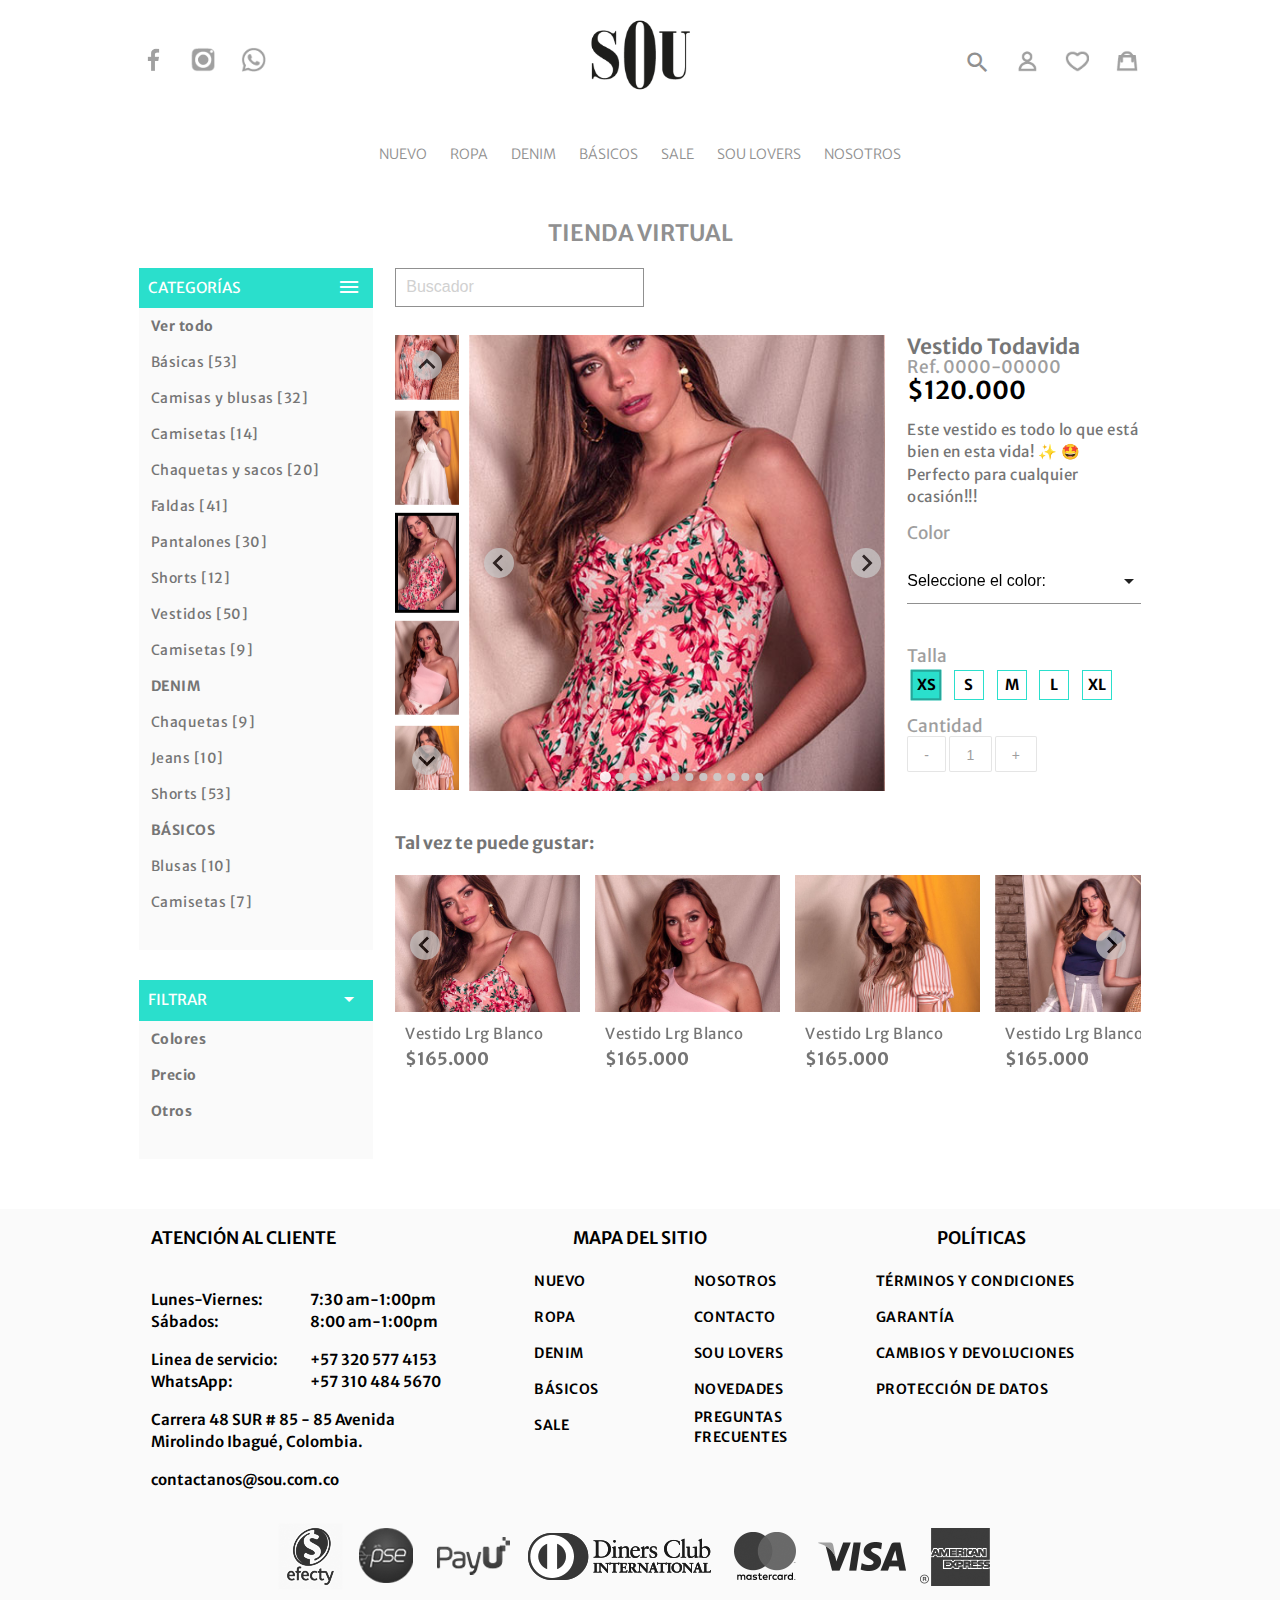
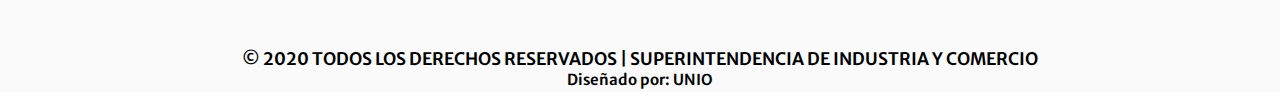
<file: detalle-producto.html>
<!DOCTYPE html>
<html lang="es">

<head>
    <meta charset="UTF-8">
    <title>Detalle producto - SOU</title>
    <!--Import materialize.css-->
    <link type="text/css" rel="stylesheet" href="css/materialize.min.css" media="screen,projection" />
    <!--Import Google Icon Font-->
    <link href="https://fonts.googleapis.com/icon?family=Material+Icons" rel="stylesheet">
    <link rel="stylesheet" href="css/colors.css">
    <link rel="stylesheet" href="css/header.css">
    <link rel="stylesheet" href="css/categorias.css">
    <link rel="stylesheet" href="css/splide.min.css">
    <link rel="stylesheet" href="css/detalle-producto.css">
    <!--Let browser know website is optimized for mobile-->
    <meta name="viewport" content="width=device-width, initial-scale=1.0" />

</head>

<body>
    <div id="header">
        <nav class="nav-extended nav-all-content white no-shadow">
            <div class="nav-wrapper container">
                <a href="index.html" class="brand-logo center">
                    <img src="img/logo.png" alt="sou - logo">
                </a>
                <ul class="left">
                    <li>
                        <a onclick="openMenu()" class="btn-floating menu-btn waves-effect btn-flat dark-text"></a>
                    </li>
                    <li class="shared-btn hide-on-large-only">
                        <div class="fixed-action-btn" style="position: relative;display: inline-block;right: 24px;">
                            <a class="btn-floating btn-flat waves-effect share-btn">
                                <i class="large material-icons dark-text">share</i>
                            </a>
                            <ul>
                                <li>
                                    <a class="btn-floating sub-btn light waves-effect"><img src="img/facebook.png" alt="facebook - sou"></a>
                                </li>
                                <li>
                                    <a class="btn-floating sub-btn light waves-effect"><img src="img/instagram.png" alt="instagram - sou"></a>
                                </li>
                                <li>
                                    <a class="btn-floating sub-btn light waves-effect"><img src="img/whatsapp.png" alt="whatsapp - sou"></a>
                                </li>
                            </ul>
                        </div>
                    </li>
                    <li class="hide-on-med-and-down">
                        <a class="btn-floating mini-btn waves-effect btn-flat" href="sass.html"><img src="img/facebook.png" alt="facebook"></a>
                    </li>
                    <li class="hide-on-med-and-down">
                        <a class="btn-floating mini-btn waves-effect btn-flat" href="badges.html"><img src="img/instagram.png" alt="instagram"></a>
                    </li>
                    <li class="hide-on-med-and-down">
                        <a class="btn-floating mini-btn waves-effect btn-flat" href="collapsible.html"><img src="img/whatsapp.png" alt="whatsapp"></a>
                    </li>
                </ul>
                <ul class="right second-icons">
                    <li class="buscador-item">
                        <div class="row" style="margin-bottom: 0;">
                            <div id="scale-demo" class="input-field col scale-transition scale-out">
                                <i class="material-icons dark-text prefix hide-on-large-only" onclick="openSearch()">arrow_back_ios</i>
                                <a href="#" class="prefix search-prefix waves-effect btn-floating btn-flat light"><i class="material-icons dark-text">search</i></a>
                                <input autofocus id="buscador" type="text" class="validate">
                                <label for="buscador">Buscador...</label>
                            </div>
                            <a class="btn-floating mini-btn btn-flat waves-effect search-btn-trger" onclick="openSearch()" id="scale-demo-trigger" style="line-height: 40px !important;margin-top:4px !important" href="#!"></a>
                        </div>
                    </li>
                    <li class="hide-on-med-and-down">
                        <a class="btn-floating mini-btn btn-flat" href="badges.html"><img src="img/profile.png" alt="perfil"></a>
                    </li>
                    <li class="hide-on-med-and-down">
                        <a class="btn-floating mini-btn btn-flat" href="collapsible.html"><img src="img/health.png" alt="favoritos"></a>
                    </li>
                    <li>
                        <a class="btn-floating mini-btn btn-flat" href="collapsible.html"><img src="img/carrito.png" alt="carrito de compras"></a>
                    </li>
                </ul>
            </div>
            <div id="menu" class="nav-content container center-align nav-menu-mobile valign-wrapper">
                <ul class="tabs tabs-transparent center-align ">
                    <li style="display: inline-block;float:none" class="tab">
                        <a onmouseover="openSubMenu()" class="light" href='#'>NUEVO</a>
                        <ul class="submenu">
                            <li class="all-products-btn"><a href="#"><b>Ver todo</b></a></li>
                            <div class="blocks">
                                <li><a class="waves-effect" href="#">Básicas</a></li>
                                <li><a class="waves-effect" href="#">Camisas y blusas</a></li>
                                <li><a class="waves-effect" href="#">Camisetas</a></li>
                                <li><a class="waves-effect" href="#">Chaquetas y sacos</a></li>
                            </div>
                            <div class="blocks">
                                <li><a class="waves-effect" href="#">Faldas</a></li>
                                <li><a class="waves-effect" href="#">Pantalones</a></li>
                                <li><a class="waves-effect" href="#">Shorts</a></li>
                                <li><a class="waves-effect" href="#">Vestidos</a></li>
                            </div>
                        </ul>
                    </li>
                    <li style="display: inline-block;float:none" class="tab">
                        <a onmouseover="openSubMenu()" class="light">ROPA</a>
                        <ul class="submenu">
                            <li class="all-products-btn"><a href="#"><b>Ver todo</b></a></li>
                            <div class="blocks">
                                <li><a class="waves-effect" href="#">Básicas</a></li>
                                <li><a class="waves-effect" href="#">Camisas y blusas</a></li>
                                <li><a class="waves-effect" href="#">Camisetas</a></li>
                                <li><a class="waves-effect" href="#">Chaquetas y sacos</a></li>
                            </div>
                            <div class="blocks">
                                <li><a class="waves-effect" href="#">Faldas</a></li>
                                <li><a class="waves-effect" href="#">Pantalones</a></li>
                                <li><a class="waves-effect" href="#">Shorts</a></li>
                                <li><a class="waves-effect" href="#">Vestidos</a></li>
                            </div>
                        </ul>
                    </li>
                    <li style="display: inline-block;float:none" class="tab"><a class="light" href='#'>DENIM</a></li>
                    <li style="display: inline-block;float:none" class="tab"><a class="light" href='#'>BÁSICOS</a></li>
                    <li style="display: inline-block;float:none" class="tab"><a class="light" href="#">SALE</a></li>
                    <li style="display: inline-block;float:none" class="tab"><a class="light" href="#">SOU LOVERS</a></li>
                    <li style="display: inline-block;float:none" class="tab"><a class="light" href="#">NOSOTROS</a></li>
                </ul>
                <!-- Dropdown Structure -->
                <ul id='dropdown1' class='dropdown-content drop-back no-shadow' style="overflow: visible !important">
                    <li><a href="#!">one</a></li>
                    <li><a href="#!">two</a></li>
                    <li><a href="#!">three</a></li>
                    <li><a href="#!"><i class="material-icons">view_module</i>four</a></li>
                    <li><a href="#!"><i class="material-icons">cloud</i>five</a></li>
                </ul>
                <ul id='dropdown2' class='dropdown-content drop-back no-shadow' style="overflow: visible !important">
                    <li><a href="#!">one</a></li>
                    <li><a href="#!">two</a></li>
                    <li><a href="#!">three</a></li>
                    <li><a href="#!"><i class="material-icons">view_module</i>four</a></li>
                    <li><a href="#!"><i class="material-icons">cloud</i>five</a></li>
                </ul>
                <ul id='dropdown3' class='dropdown-content drop-back no-shadow' style="overflow: visible !important">
                    <li><a href="#!">one</a></li>
                    <li><a href="#!">two</a></li>
                    <li><a href="#!">three</a></li>
                    <li><a href="#!"><i class="material-icons">view_module</i>four</a></li>
                    <li><a href="#!"><i class="material-icons">cloud</i>five</a></li>
                </ul>
                <ul id='dropdown4' class='dropdown-content drop-back no-shadow' style="overflow: visible !important">
                    <li><a href="#!">one</a></li>
                    <li><a href="#!">two</a></li>
                    <li><a href="#!">three</a></li>
                    <li><a href="#!"><i class="material-icons">view_module</i>four</a></li>
                    <li><a href="#!"><i class="material-icons">cloud</i>five</a></li>
                </ul>
                <div id="backdrop" class="backdrop-dropdown"></div>
            </div>
        </nav>
    </div>

    <div class="container">
        <br>
        <h1 class="center dark-text" style="font-size: 1.5rem;font-family:'Merriweather Sans', sans-serif !important;font-weight: 600;">TIENDA VIRTUAL</h1>
        <br>
        <div class="row">
            <div class="col s12 m3 filters">
                <ul class="collapsible expandable no-shadow">
                    <li class="active">
                        <div class="collapsible-header primary">CATEGORÍAS<i class="material-icons">menu</i></div>
                        <div class="collapsible-body grey lighten-5">
                            <div class="row" style="margin:0 0 !important">
                                <a href="#" class="btn waves-effect btn-flat grey-text text-darken-1 col s12"><b>Ver todo</b></a>
                                <a href="#" class="btn waves-effect btn-flat grey-text text-darken-1 col s12">Básicas [53]</a>
                                <a href="#" class="btn waves-effect btn-flat grey-text text-darken-1 col s12">Camisas y blusas [32]</a>
                                <a href="#" class="btn waves-effect btn-flat grey-text text-darken-1 col s12">Camisetas [14]</a>
                                <a href="#" class="btn waves-effect btn-flat grey-text text-darken-1 col s12">Chaquetas y sacos [20]</a>
                                <a href="#" class="btn waves-effect btn-flat grey-text text-darken-1 col s12">Faldas [41]</a>
                                <a href="#" class="btn waves-effect btn-flat grey-text text-darken-1 col s12">Pantalones [30]</a>
                                <a href="#" class="btn waves-effect btn-flat grey-text text-darken-1 col s12">Shorts [12]</a>
                                <a href="#" class="btn waves-effect btn-flat grey-text text-darken-1 col s12">Vestidos [50]</a>
                                <a href="#" class="btn waves-effect btn-flat grey-text text-darken-1 col s12">Camisetas [9]</a>
                                <a href="#" class="btn waves-effect btn-flat grey-text text-darken-1 col s12"><b>DENIM</b></a>
                                <a href="#" class="btn waves-effect btn-flat grey-text text-darken-1 col s12">Chaquetas [9]</a>
                                <a href="#" class="btn waves-effect btn-flat grey-text text-darken-1 col s12">Jeans [10]</a>
                                <a href="#" class="btn waves-effect btn-flat grey-text text-darken-1 col s12">Shorts [53]</a>
                                <a href="#" class="btn waves-effect btn-flat grey-text text-darken-1 col s12"><b>BÁSICOS</b></a>
                                <a href="#" class="btn waves-effect btn-flat grey-text text-darken-1 col s12">Blusas [10]</a>
                                <a href="#" class="btn waves-effect btn-flat grey-text text-darken-1 col s12">Camisetas [7]</a>
                            </div>
                        </div>
                    </li>
                    <li class="active">
                        <div class="collapsible-header primary">FILTRAR<i class="material-icons">arrow_drop_down</i></div>
                        <div class="collapsible-body grey lighten-5">
                            <div class="row" style="margin:0 0 !important">
                                <a href="" class="btn waves-effect btn-flat grey-text text-darken-1 col s12"><b>Colores</b></a>
                                <a href="" class="btn waves-effect btn-flat grey-text text-darken-1 col s12"><b>Precio</b></a>
                                <a href="" class="btn waves-effect btn-flat grey-text text-darken-1 col s12"><b>Otros</b></a>
                            </div>
                        </div>
                    </li>
                </ul>
            </div>
            <div class="col s12 m9 content-category">
                <form class="col s12 search-category">
                    <div class="row">
                        <div class="input-field col s12 m6 l4">
                            <input placeholder="Buscador" id="first_name" type="text" class="validate">
                        </div>
                    </div>
                </form>
                <div class="row">
                    <div class="col s12 m12 l8">
                        <div class="row content-detail">
                            <div id="secondary-slider" class="splide col s2">
                                <div class="splide__track">
                                    <ul class="splide__list">
                                        <li class="splide__slide center">
                                            <img class="responsive-img" src="img/categorias/blusa-amaflora.jpg" alt="blusa amaflora">
                                        </li>
                                        <li class="splide__slide center">
                                            <img class="responsive-img" src="img/categorias/basica-unim.jpg" alt="blusa amaflora">
                                        </li>
                                        <li class="splide__slide center">
                                            <img class="responsive-img" src="img/categorias/camisa-rayas-salmon.jpg" alt="blusa amaflora">
                                        </li>
                                        <li class="splide__slide center">
                                            <img class="responsive-img" src="img/categorias/pantalon-palazzo.jpg" alt="blusa amaflora">
                                        </li>
                                        <li class="splide__slide center">
                                            <img class="responsive-img" src="img/categorias/vestido-favorito.jpg" alt="blusa amaflora">
                                        </li>
                                        <li class="splide__slide center">
                                            <img class="responsive-img" src="img/categorias/vestido.jpg" alt="blusa amaflora">
                                        </li>
                                        <li class="splide__slide center">
                                            <img class="responsive-img" src="img/categorias/blusa-amaflora.jpg" alt="blusa amaflora">
                                        </li>
                                        <li class="splide__slide center">
                                            <img class="responsive-img" src="img/categorias/basica-unim.jpg" alt="blusa amaflora">
                                        </li>
                                        <li class="splide__slide center">
                                            <img class="responsive-img" src="img/categorias/camisa-rayas-salmon.jpg" alt="blusa amaflora">
                                        </li>
                                        <li class="splide__slide center">
                                            <img class="responsive-img" src="img/categorias/pantalon-palazzo.jpg" alt="blusa amaflora">
                                        </li>
                                        <li class="splide__slide center">
                                            <img class="responsive-img" src="img/categorias/vestido-favorito.jpg" alt="blusa amaflora">
                                        </li>
                                        <li class="splide__slide center">
                                            <img class="responsive-img" src="img/categorias/vestido.jpg" alt="blusa amaflora">
                                        </li>
                                    </ul>
                                </div>
                            </div>
                            <div id="primary-slider" class="splide col s10">
                                <div class="splide__track">
                                    <ul class="splide__list">
                                        <li class="splide__slide center">
                                            <img class="responsive-img" src="img/categorias/blusa-amaflora.jpg" alt="blusa amaflora">
                                        </li>
                                        <li class="splide__slide center">
                                            <img class="responsive-img" src="img/categorias/basica-unim.jpg" alt="blusa amaflora">
                                        </li>
                                        <li class="splide__slide center">
                                            <img class="responsive-img" src="img/categorias/camisa-rayas-salmon.jpg" alt="blusa amaflora">
                                        </li>
                                        <li class="splide__slide center">
                                            <img class="responsive-img" src="img/categorias/pantalon-palazzo.jpg" alt="blusa amaflora">
                                        </li>
                                        <li class="splide__slide center">
                                            <img class="responsive-img" src="img/categorias/vestido-favorito.jpg" alt="blusa amaflora">
                                        </li>
                                        <li class="splide__slide center">
                                            <img class="responsive-img" src="img/categorias/vestido.jpg" alt="blusa amaflora">
                                        </li>
                                        <li class="splide__slide center">
                                            <img class="responsive-img" src="img/categorias/blusa-amaflora.jpg" alt="blusa amaflora">
                                        </li>
                                        <li class="splide__slide center">
                                            <img class="responsive-img" src="img/categorias/basica-unim.jpg" alt="blusa amaflora">
                                        </li>
                                        <li class="splide__slide center">
                                            <img class="responsive-img" src="img/categorias/camisa-rayas-salmon.jpg" alt="blusa amaflora">
                                        </li>
                                        <li class="splide__slide center">
                                            <img class="responsive-img" src="img/categorias/pantalon-palazzo.jpg" alt="blusa amaflora">
                                        </li>
                                        <li class="splide__slide center">
                                            <img class="responsive-img" src="img/categorias/vestido-favorito.jpg" alt="blusa amaflora">
                                        </li>
                                        <li class="splide__slide center">
                                            <img class="responsive-img" src="img/categorias/vestido.jpg" alt="blusa amaflora">
                                        </li>
                                    </ul>
                                </div>
                            </div>
                        </div>
                    </div>
                    <div class="col s12 m12 l4 grey-text">
                        <h3 class="grey-text text-darken-1">Vestido Todavida</h3>
                        <h6>Ref. 0000-00000</h6>

                        <h5 class="black-text">$120.000</h5>
                        <p class="grey-text text-darken-1">
                            Este vestido es todo lo que está bien en esta vida! ✨ 🤩 Perfecto para cualquier ocasión!!!
                        </p>
                        <h6>Color</h6>
                        <form action="#" class="row items-selects">
                            <div class="input-field col s12">
                                <select>
                                  <option value="" disabled selected>Seleccione el color:</option>
                                  <option value="1">Azul rey</option>
                                  <option value="2">Palo rosa</option>
                                  <option value="3">Naranja</option>
                                </select>
                            </div>
                        </form>

                        <h6>Talla</h6>
                        <form action="#" class="row items-selects">
                            <div class="col s2">
                                <label>
                                    <input name="group1" type="radio" checked />
                                    <span class="radio-color" color="#000"><b>XS</b></span>
                                </label>
                            </div>
                            <div class="col s2">
                                <label>
                                    <input name="group1" type="radio" />
                                    <span class="radio-color" color="#000"><b>S</b></span>
                                </label>
                            </div>
                            <div class="col s2">
                                <label>
                                    <input name="group1" type="radio" />
                                    <span class="radio-color" color="#000"><b>M</b></span>
                                </label>
                            </div>
                            <div class="col s2">
                                <label>
                                    <input name="group1" type="radio" />
                                    <span class="radio-color" color="#000"><b>L</b></span>
                                </label>
                            </div>
                            <div class="col s2">
                                <label>
                                    <input name="group1" type="radio" />
                                    <span class="radio-color" color="#000"><b>XL</b></span>
                                </label>
                            </div>

                        </form>
                        <h6>Cantidad</h6>
                        <div class="counter">
                            <button class="btn btn-flat waves-effect white grey-text text-darken-5">
                                -
                            </button>
                            <button class="btn btn-flat white grey-text text-darken-5">
                                1
                            </button>
                            <button class="btn btn-flat waves-effect white grey-text text-darken-5">
                                +
                            </button>
                        </div>
                    </div>
                    <div class="col s12">
                        <br>
                        <h6><b class="grey-text text-darken-1">Tal vez te puede gustar:</b></h6>
                        <br>
                        <div class="row">
                            <div class="col s12">
                                <div id="carruselslider" class="splide col s12">
                                    <div class="splide__track">
                                        <ul class="splide__list">
                                            <li class="splide__slide center">
                                                <a href="#">
                                                    <img class="responsive-img" src="img/categorias/blusa-amaflora.jpg" alt="blusa amaflora">
                                                    <div class="descript-product">
                                                        <p>Vestido Lrg Blanco</p>
                                                        <h6><b>$165.000</b></h6>
                                                    </div>
                                                </a>
                                            </li>
                                            <li class="splide__slide center">
                                                <a href="#">
                                                    <img class="responsive-img" src="img/categorias/basica-unim.jpg" alt="blusa amaflora">
                                                    <div class="descript-product">
                                                        <p>Vestido Lrg Blanco</p>
                                                        <h6><b>$165.000</b></h6>
                                                    </div>
                                                </a>
                                            </li>
                                            <li class="splide__slide center">
                                                <a href="#">
                                                    <img class="responsive-img" src="img/categorias/camisa-rayas-salmon.jpg" alt="blusa amaflora">
                                                    <div class="descript-product">
                                                        <p>Vestido Lrg Blanco</p>
                                                        <h6><b>$165.000</b></h6>
                                                    </div>
                                                </a>
                                            </li>
                                            <li class="splide__slide center">
                                                <a href="#">
                                                    <img class="responsive-img" src="img/categorias/pantalon-palazzo.jpg" alt="blusa amaflora">
                                                    <div class="descript-product">
                                                        <p>Vestido Lrg Blanco</p>
                                                        <h6><b>$165.000</b></h6>
                                                    </div>
                                                </a>
                                            </li>
                                            <li class="splide__slide center">
                                                <a href="#">
                                                    <img class="responsive-img" src="img/categorias/vestido-favorito.jpg" alt="blusa amaflora">
                                                    <div class="descript-product">
                                                        <p>Vestido Lrg Blanco</p>
                                                        <h6><b>$165.000</b></h6>
                                                    </div>
                                                </a>
                                            </li>
                                            <li class="splide__slide center">
                                                <a href="#">
                                                    <img class="responsive-img" src="img/categorias/vestido.jpg" alt="blusa amaflora">
                                                    <div class="descript-product">
                                                        <p>Vestido Lrg Blanco</p>
                                                        <h6><b>$165.000</b></h6>
                                                    </div>
                                                </a>
                                            </li>
                                            <li class="splide__slide center">
                                                <a href="#">
                                                    <img class="responsive-img" src="img/categorias/blusa-amaflora.jpg" alt="blusa amaflora">
                                                    <div class="descript-product">
                                                        <p>Vestido Lrg Blanco</p>
                                                        <h6><b>$165.000</b></h6>
                                                    </div>
                                                </a>
                                            </li>
                                            <li class="splide__slide center">
                                                <a href="#">
                                                    <img class="responsive-img" src="img/categorias/basica-unim.jpg" alt="blusa amaflora">
                                                    <div class="descript-product">
                                                        <p>Vestido Lrg Blanco</p>
                                                        <h6><b>$165.000</b></h6>
                                                    </div>
                                                </a>
                                            </li>
                                            <li class="splide__slide center">
                                                <a href="#">
                                                    <img class="responsive-img" src="img/categorias/camisa-rayas-salmon.jpg" alt="blusa amaflora">
                                                    <div class="descript-product">
                                                        <p>Vestido Lrg Blanco</p>
                                                        <h6><b>$165.000</b></h6>
                                                    </div>
                                                </a>
                                            </li>
                                            <li class="splide__slide center">
                                                <a href="#">
                                                    <img class="responsive-img" src="img/categorias/pantalon-palazzo.jpg" alt="blusa amaflora">
                                                    <div class="descript-product">
                                                        <p>Vestido Lrg Blanco</p>
                                                        <h6><b>$165.000</b></h6>
                                                    </div>
                                                </a>
                                            </li>
                                            <li class="splide__slide center">
                                                <a href="#">
                                                    <img class="responsive-img" src="img/categorias/vestido-favorito.jpg" alt="blusa amaflora">
                                                    <div class="descript-product">
                                                        <p>Vestido Lrg Blanco</p>
                                                        <h6><b>$165.000</b></h6>
                                                    </div>
                                                </a>
                                            </li>
                                            <li class="splide__slide center">
                                                <a href="#">
                                                    <img class="responsive-img" src="img/categorias/vestido.jpg" alt="blusa amaflora">
                                                    <div class="descript-product">
                                                        <p>Vestido Lrg Blanco</p>
                                                        <h6><b>$165.000</b></h6>
                                                    </div>
                                                </a>
                                            </li>
                                        </ul>
                                    </div>
                                </div>
                            </div>
                        </div>
                    </div>
                </div>
            </div>

        </div>
    </div>

    <footer class="page-footer grey lighten-5 black-text">
        <div class="container">
            <div class="row">
                <div class="col l4 s12">
                    <h6 class="col s12">ATENCIÓN AL CLIENTE</h6>
                    <br><br/>
                    <ul>
                        <li class="col s6">Lunes-Viernes: </li>
                        <li class="col s6">7:30 am-1:00pm</li>
                        <li class="col s6">Sábados: </li>
                        <li class="col s6">8:00 am-1:00pm</li>
                    </ul>
                    <br/>
                    <br/>
                    <ul>
                        <li class="col s12 m6">Linea de servicio: </li>
                        <li class="col s12 m6">+57 320 577 4153</li>
                        <li class="col s12 m6">WhatsApp: </li>
                        <li class="col s12 m6">+57 310 484 5670</li>
                    </ul>

                    <div class="col s12">

                        <p>Carrera 48 SUR # 85 - 85 Avenida Mirolindo Ibagué, Colombia.</p>

                        <a class="black-text" href="mailto:contactanos@sou.com.co">contactanos@sou.com.co</a>
                    </div>


                </div>
                <div class="col l4 s12">
                    <h6 class="center">MAPA DEL SITIO</h6>
                    <ul>
                        <li class="col s6 m6 l5 offset-l1"><a class="btn truncate black-text left-align truncate btn-flat" href="#!">Nuevo</a></li>
                        <li class="col s6 m6 l5 offset-l1"><a class="btn truncate black-text left-align truncate btn-flat" href="#!">Nosotros</a></li>
                        <li class="col s6 m6 l5 offset-l1"><a class="btn truncate black-text left-align truncate btn-flat" href="#!">Ropa</a></li>
                        <li class="col s6 m6 l5 offset-l1"><a class="btn truncate black-text left-align truncate btn-flat" href="#!">Contacto</a></li>
                        <li class="col s6 m6 l5 offset-l1"><a class="btn truncate black-text left-align truncate btn-flat" href="#!">Denim</a></li>
                        <li class="col s6 m6 l5 offset-l1"><a class="btn truncate black-text left-align truncate btn-flat" href="#!">SOU Lovers</a></li>
                        <li class="col s6 m6 l5 offset-l1"><a class="btn truncate black-text left-align truncate btn-flat" href="#!">Básicos</a></li>
                        <li class="col s6 m6 l5 offset-l1"><a class="btn truncate black-text left-align truncate btn-flat" href="#!">Novedades</a></li>
                        <li class="col s6 m6 l5 offset-l1"><a class="btn truncate black-text left-align truncate btn-flat" href="#!">Sale</a></li>
                        <li class="col s6 m6 l5 offset-l1"><a class="btn truncate black-text left-align truncate btn-flat" style="height: 40px;line-height: 20px;text-align: left !important;" href="#!">Preguntas <br/>Frecuentes</a></li>
                    </ul>
                </div>
                <div class="col l4 s12">
                    <h6 class="center">POLÍTICAS</h6>
                    <ul>
                        <li class="col s12 offset-l1"><a class="btn black-text left-align truncate btn-flat" href="#!">Términos y condiciones</a></li>
                        <li class="col s12 offset-l1"><a class="btn black-text left-align truncate btn-flat" href="#!">Garantía</a></li>
                        <li class="col s12 offset-l1"><a class="btn black-text left-align truncate btn-flat" href="#!">Cambios y devoluciones</a></li>
                        <li class="col s12 offset-l1"><a class="btn black-text left-align truncate btn-flat" href="#!">Protección de datos</a></li>
                    </ul>
                </div>
                <div class="col s12 center" style="padding:20px 0">
                    <img class="responsive-img" src="img/medios-de-pago.png" alt="medios de pago">
                </div>
                <div class="col s12 center">
                    <br>
                    <h6>© 2020 TODOS LOS DERECHOS RESERVADOS | SUPERINTENDENCIA DE INDUSTRIA Y COMERCIO </h6>
                    <a href="#" class="black-text">Diseñado por: UNIO</a>
                </div>
            </div>
        </div>
    </footer>
    <!--JavaScript at end of body for optimized loading-->
    <script type="text/javascript" src="js/materialize.min.js"></script>
    <script type="text/javascript" src="js/utils-home.js"></script>
    <script src="js/header.js"></script>
    <script src="js/categorias.js"></script>
    <script src="js/splide.min.js"></script>
    <script src="js/galeria-detalle.js"></script>
</body>

</html>
</file>
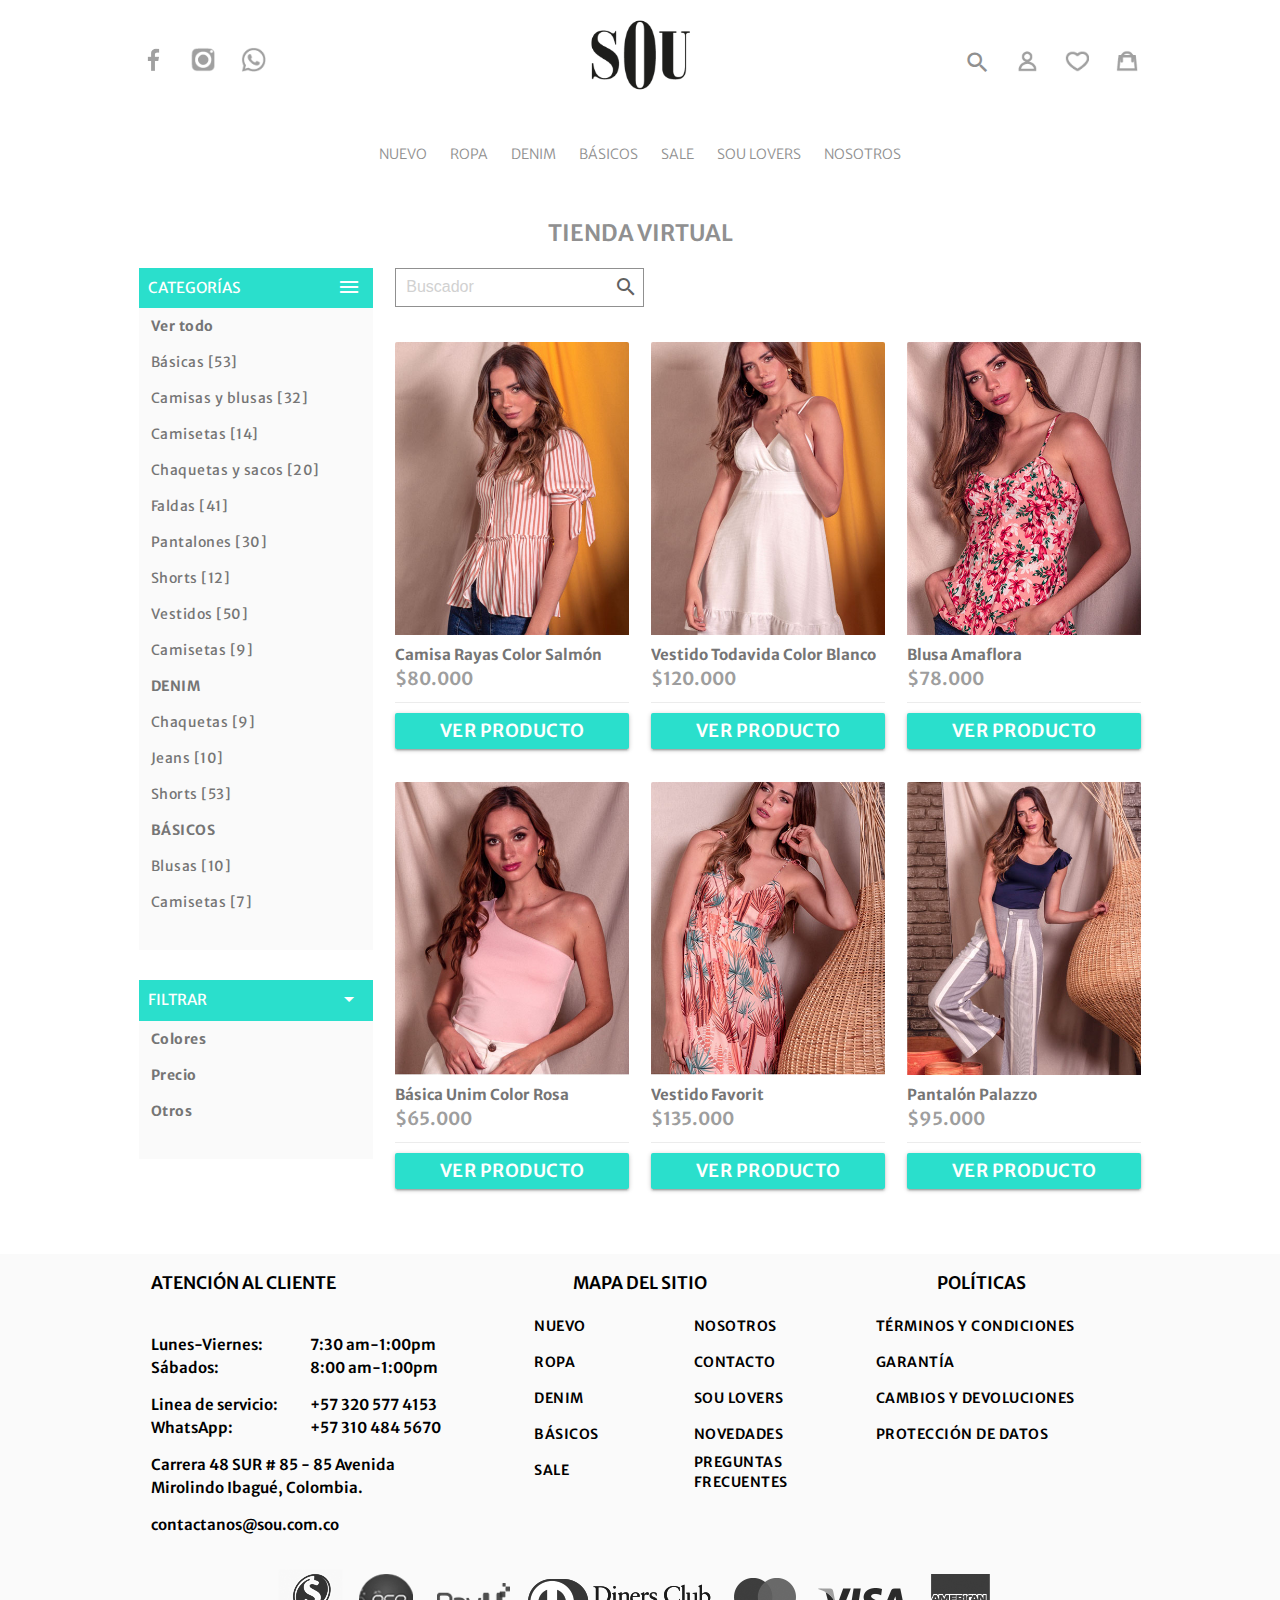
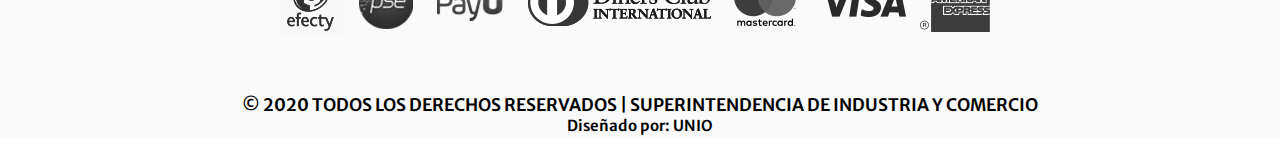
<file: tienda-virtual.html>
<!DOCTYPE html>
<html lang="es">

<head>
    <meta charset="UTF-8">
    <title>Tienda virtual - SOU</title>
    <!--Import Google Icon Font-->
    <link href="https://fonts.googleapis.com/icon?family=Material+Icons" rel="stylesheet">
    <!--Import materialize.css-->
    <link type="text/css" rel="stylesheet" href="css/materialize.min.css" media="screen,projection" />
    <link rel="stylesheet" href="css/colors.css">
    <link rel="stylesheet" href="css/header.css">
    <link rel="stylesheet" href="css/categorias.css">
    <!--Let browser know website is optimized for mobile-->
    <meta name="viewport" content="width=device-width, initial-scale=1.0" />
</head>

<body>
    <div id="header">
        <nav class="nav-extended nav-all-content white no-shadow">
            <div class="nav-wrapper container">
                <a href="index.html" class="brand-logo center">
                    <img src="img/logo.png" alt="sou - logo">
                </a>
                <ul class="left">
                    <li>
                        <a onclick="openMenu()" class="btn-floating menu-btn waves-effect btn-flat dark-text"></a>
                    </li>
                    <li class="shared-btn hide-on-large-only">
                        <div class="fixed-action-btn" style="position: relative;display: inline-block;right: 24px;">
                            <a class="btn-floating btn-flat waves-effect share-btn">
                                <i class="large material-icons dark-text">share</i>
                            </a>
                            <ul>
                                <li>
                                    <a class="btn-floating sub-btn light waves-effect"><img src="img/facebook.png" alt="facebook - sou"></a>
                                </li>
                                <li>
                                    <a class="btn-floating sub-btn light waves-effect"><img src="img/instagram.png" alt="instagram - sou"></a>
                                </li>
                                <li>
                                    <a class="btn-floating sub-btn light waves-effect"><img src="img/whatsapp.png" alt="whatsapp - sou"></a>
                                </li>
                            </ul>
                        </div>
                    </li>
                    <li class="hide-on-med-and-down">
                        <a class="btn-floating mini-btn waves-effect btn-flat" href="sass.html"><img src="img/facebook.png" alt="facebook"></a>
                    </li>
                    <li class="hide-on-med-and-down">
                        <a class="btn-floating mini-btn waves-effect btn-flat" href="badges.html"><img src="img/instagram.png" alt="instagram"></a>
                    </li>
                    <li class="hide-on-med-and-down">
                        <a class="btn-floating mini-btn waves-effect btn-flat" href="collapsible.html"><img src="img/whatsapp.png" alt="whatsapp"></a>
                    </li>
                </ul>
                <ul class="right second-icons">
                    <li class="buscador-item">
                        <div class="row" style="margin-bottom: 0;">
                            <div id="scale-demo" class="input-field col scale-transition scale-out">
                                <i class="material-icons dark-text prefix hide-on-large-only" onclick="openSearch()">arrow_back_ios</i>
                                <a href="#" class="prefix search-prefix waves-effect btn-floating btn-flat light"><i class="material-icons dark-text">search</i></a>
                                <input autofocus id="buscador" type="text" class="validate">
                                <label for="buscador">Buscador...</label>
                            </div>
                            <a class="btn-floating mini-btn btn-flat waves-effect search-btn-trger" onclick="openSearch()" id="scale-demo-trigger" style="line-height: 40px !important;margin-top:4px !important" href="#!"></a>
                        </div>
                    </li>
                    <li class="hide-on-med-and-down">
                        <a class="btn-floating mini-btn btn-flat" href="badges.html"><img src="img/profile.png" alt="perfil"></a>
                    </li>
                    <li class="hide-on-med-and-down">
                        <a class="btn-floating mini-btn btn-flat" href="collapsible.html"><img src="img/health.png" alt="favoritos"></a>
                    </li>
                    <li>
                        <a class="btn-floating mini-btn btn-flat" href="collapsible.html"><img src="img/carrito.png" alt="carrito de compras"></a>
                    </li>
                </ul>
            </div>
            <div id="menu" class="nav-content container center-align nav-menu-mobile valign-wrapper">
                <ul class="tabs tabs-transparent center-align ">
                    <li style="display: inline-block;float:none" class="tab">
                        <a onmouseover="openSubMenu()" class="light" href='#'>NUEVO</a>
                        <ul class="submenu">
                            <li class="all-products-btn"><a href="#"><b>Ver todo</b></a></li>
                            <div class="blocks">
                                <li><a class="waves-effect" href="#">Básicas</a></li>
                                <li><a class="waves-effect" href="#">Camisas y blusas</a></li>
                                <li><a class="waves-effect" href="#">Camisetas</a></li>
                                <li><a class="waves-effect" href="#">Chaquetas y sacos</a></li>
                            </div>
                            <div class="blocks">
                                <li><a class="waves-effect" href="#">Faldas</a></li>
                                <li><a class="waves-effect" href="#">Pantalones</a></li>
                                <li><a class="waves-effect" href="#">Shorts</a></li>
                                <li><a class="waves-effect" href="#">Vestidos</a></li>
                            </div>
                        </ul>
                    </li>
                    <li style="display: inline-block;float:none" class="tab">
                        <a onmouseover="openSubMenu()" class="light">ROPA</a>
                        <ul class="submenu">
                            <li class="all-products-btn"><a href="#"><b>Ver todo</b></a></li>
                            <div class="blocks">
                                <li><a class="waves-effect" href="#">Básicas</a></li>
                                <li><a class="waves-effect" href="#">Camisas y blusas</a></li>
                                <li><a class="waves-effect" href="#">Camisetas</a></li>
                                <li><a class="waves-effect" href="#">Chaquetas y sacos</a></li>
                            </div>
                            <div class="blocks">
                                <li><a class="waves-effect" href="#">Faldas</a></li>
                                <li><a class="waves-effect" href="#">Pantalones</a></li>
                                <li><a class="waves-effect" href="#">Shorts</a></li>
                                <li><a class="waves-effect" href="#">Vestidos</a></li>
                            </div>
                        </ul>
                    </li>
                    <li style="display: inline-block;float:none" class="tab"><a class="light" href='#'>DENIM</a></li>
                    <li style="display: inline-block;float:none" class="tab"><a class="light" href='#'>BÁSICOS</a></li>
                    <li style="display: inline-block;float:none" class="tab"><a class="light" href="#">SALE</a></li>
                    <li style="display: inline-block;float:none" class="tab"><a class="light" href="#">SOU LOVERS</a></li>
                    <li style="display: inline-block;float:none" class="tab"><a class="light" href="#">NOSOTROS</a></li>
                </ul>
                <!-- Dropdown Structure -->
                <ul id='dropdown1' class='dropdown-content drop-back no-shadow' style="overflow: visible !important">
                    <li><a href="#!">one</a></li>
                    <li><a href="#!">two</a></li>
                    <li><a href="#!">three</a></li>
                    <li><a href="#!"><i class="material-icons">view_module</i>four</a></li>
                    <li><a href="#!"><i class="material-icons">cloud</i>five</a></li>
                </ul>
                <ul id='dropdown2' class='dropdown-content drop-back no-shadow' style="overflow: visible !important">
                    <li><a href="#!">one</a></li>
                    <li><a href="#!">two</a></li>
                    <li><a href="#!">three</a></li>
                    <li><a href="#!"><i class="material-icons">view_module</i>four</a></li>
                    <li><a href="#!"><i class="material-icons">cloud</i>five</a></li>
                </ul>
                <ul id='dropdown3' class='dropdown-content drop-back no-shadow' style="overflow: visible !important">
                    <li><a href="#!">one</a></li>
                    <li><a href="#!">two</a></li>
                    <li><a href="#!">three</a></li>
                    <li><a href="#!"><i class="material-icons">view_module</i>four</a></li>
                    <li><a href="#!"><i class="material-icons">cloud</i>five</a></li>
                </ul>
                <ul id='dropdown4' class='dropdown-content drop-back no-shadow' style="overflow: visible !important">
                    <li><a href="#!">one</a></li>
                    <li><a href="#!">two</a></li>
                    <li><a href="#!">three</a></li>
                    <li><a href="#!"><i class="material-icons">view_module</i>four</a></li>
                    <li><a href="#!"><i class="material-icons">cloud</i>five</a></li>
                </ul>
                <div id="backdrop" class="backdrop-dropdown"></div>
            </div>
        </nav>
    </div>

    <div class="container">
        <br>
        <h1 class="center dark-text" style="font-size: 1.5rem;font-family:'Merriweather Sans', sans-serif !important;font-weight: 600;">TIENDA VIRTUAL</h1>
        <br>
        <div class="row">
            <div class="col s12 m3 filters">
                <ul class="collapsible expandable no-shadow">
                    <li class="active">
                        <div class="collapsible-header primary">CATEGORÍAS<i class="material-icons">menu</i></div>
                        <div class="collapsible-body grey lighten-5">
                            <div class="row" style="margin:0 0 !important">
                                <a href="#" class="btn waves-effect btn-flat grey-text text-darken-1 col s12"><b>Ver todo</b></a>
                                <a href="#" class="btn waves-effect btn-flat grey-text text-darken-1 col s12">Básicas [53]</a>
                                <a href="#" class="btn waves-effect btn-flat grey-text text-darken-1 col s12">Camisas y blusas [32]</a>
                                <a href="#" class="btn waves-effect btn-flat grey-text text-darken-1 col s12">Camisetas [14]</a>
                                <a href="#" class="btn waves-effect btn-flat grey-text text-darken-1 col s12">Chaquetas y sacos [20]</a>
                                <a href="#" class="btn waves-effect btn-flat grey-text text-darken-1 col s12">Faldas [41]</a>
                                <a href="#" class="btn waves-effect btn-flat grey-text text-darken-1 col s12">Pantalones [30]</a>
                                <a href="#" class="btn waves-effect btn-flat grey-text text-darken-1 col s12">Shorts [12]</a>
                                <a href="#" class="btn waves-effect btn-flat grey-text text-darken-1 col s12">Vestidos [50]</a>
                                <a href="#" class="btn waves-effect btn-flat grey-text text-darken-1 col s12">Camisetas [9]</a>
                                <a href="#" class="btn waves-effect btn-flat grey-text text-darken-1 col s12"><b>DENIM</b></a>
                                <a href="#" class="btn waves-effect btn-flat grey-text text-darken-1 col s12">Chaquetas [9]</a>
                                <a href="#" class="btn waves-effect btn-flat grey-text text-darken-1 col s12">Jeans [10]</a>
                                <a href="#" class="btn waves-effect btn-flat grey-text text-darken-1 col s12">Shorts [53]</a>
                                <a href="#" class="btn waves-effect btn-flat grey-text text-darken-1 col s12"><b>BÁSICOS</b></a>
                                <a href="#" class="btn waves-effect btn-flat grey-text text-darken-1 col s12">Blusas [10]</a>
                                <a href="#" class="btn waves-effect btn-flat grey-text text-darken-1 col s12">Camisetas [7]</a>
                            </div>
                        </div>
                    </li>
                    <li class="active">
                        <div class="collapsible-header primary">FILTRAR<i class="material-icons">arrow_drop_down</i></div>
                        <div class="collapsible-body grey lighten-5">
                            <div class="row" style="margin:0 0 !important">
                                <a href="" class="btn waves-effect btn-flat grey-text text-darken-1 col s12"><b>Colores</b></a>
                                <a href="" class="btn waves-effect btn-flat grey-text text-darken-1 col s12"><b>Precio</b></a>
                                <a href="" class="btn waves-effect btn-flat grey-text text-darken-1 col s12"><b>Otros</b></a>
                            </div>
                        </div>
                    </li>
                </ul>
            </div>
            <div class="col s12 m9 content-category">
                <form class="col s12 search-category">
                    <div class="row">
                        <div class="input-field col s12 m6 l4">
                            <input placeholder="Buscador" id="first_name" type="text" class="validate">
                            <a class="btn-floating waves-effect btn-flat prefix"><i class="material-icons grey-text text-darken-2">search</i></a>
                        </div>
                    </div>
                </form>
                <div class="row category-cards">
                    <div class="col s12 m6 l4">
                        <div class="card no-shadow">
                            <a href="detalle-producto.html" class="card-image">
                                <img src="img/categorias/camisa-rayas-salmon.jpg" alt="camisa a rayas color salmon">
                            </a>
                            <div class="card-content">
                                <a href="detalle-producto.html" class="card-title truncate grey-text text-darken-1">Camisa Rayas Color Salmón</a>
                                <a href="detalle-producto.html" class="grey-text">$80.000</a>
                            </div>
                            <div class="card-action" style="padding:10px 0 !important">
                                <a class="btn waves-effect" style="width: 100%" href="detalle-producto.html">ver producto</a>
                            </div>
                        </div>
                    </div>
                    <div class="col s12 m6 l4">
                        <div class="card no-shadow">
                            <a href="detalle-producto.html" class="card-image">
                                <img src="img/categorias/vestido.jpg" alt="vestido">
                            </a>
                            <div class="card-content">
                                <a href="detalle-producto.html" class="card-title truncate grey-text text-darken-1">Vestido Todavida Color Blanco</a>
                                <a href="detalle-producto.html" class="grey-text">$120.000</a>
                            </div>
                            <div class="card-action" style="padding:10px 0 !important">
                                <a class="btn waves-effect" style="width: 100%" href="detalle-producto.html">ver producto</a>
                            </div>
                        </div>
                    </div>
                    <div class="col s12 m6 l4">
                        <div class="card no-shadow">
                            <a href="detalle-producto.html" class="card-image">
                                <img src="img/categorias/blusa-amaflora.jpg" alt="Blusa amaflora">
                            </a>
                            <div class="card-content">
                                <a href="detalle-producto.html" class="card-title truncate grey-text text-darken-1">Blusa Amaflora</a>
                                <a href="detalle-producto.html" class="grey-text">$78.000</a>
                            </div>
                            <div class="card-action" style="padding:10px 0 !important">
                                <a class="btn waves-effect" style="width: 100%" href="detalle-producto.html">ver producto</a>
                            </div>
                        </div>
                    </div>
                    <div class="col s12 m6 l4">
                        <div class="card no-shadow">
                            <a href="detalle-producto.html" class="card-image">
                                <img src="img/categorias/basica-unim.jpg" alt="Básica unim">
                            </a>
                            <div class="card-content">
                                <a href="detalle-producto.html" class="card-title truncate grey-text text-darken-1">Básica Unim Color Rosa</a>
                                <a href="detalle-producto.html" class="grey-text">$65.000</a>
                            </div>
                            <div class="card-action" style="padding:10px 0 !important">
                                <a class="btn waves-effect" style="width: 100%" href="detalle-producto.html">ver producto</a>
                            </div>
                        </div>
                    </div>
                    <div class="col s12 m6 l4">
                        <div class="card no-shadow">
                            <a href="detalle-producto.html" class="card-image">
                                <img src="img/categorias/vestido-favorito.jpg" alt="Vestido Favorit">
                            </a>
                            <div class="card-content">
                                <a href="detalle-producto.html" class="card-title truncate grey-text text-darken-1">Vestido Favorit</a>
                                <a href="detalle-producto.html" class="grey-text">$135.000</a>
                            </div>
                            <div class="card-action" style="padding:10px 0 !important">
                                <a class="btn waves-effect" style="width: 100%" href="detalle-producto.html">ver producto</a>
                            </div>
                        </div>
                    </div>
                    <div class="col s12 m6 l4">
                        <div class="card no-shadow">
                            <a href="detalle-producto.html" class="card-image">
                                <img src="img/categorias/pantalon-palazzo.jpg" alt="Pantalón Palazzo">
                            </a>
                            <div class="card-content">
                                <a href="detalle-producto.html" class="card-title truncate grey-text text-darken-1">Pantalón Palazzo</a>
                                <a href="detalle-producto.html" class="grey-text">$95.000</a>
                            </div>
                            <div class="card-action" style="padding:10px 0 !important">
                                <a class="btn waves-effect" style="width: 100%" href="detalle-producto.html">ver producto</a>
                            </div>
                        </div>
                    </div>
                </div>
            </div>
        </div>
    </div>

    <footer class="page-footer grey lighten-5 black-text">
        <div class="container">
            <div class="row">
                <div class="col l4 s12">
                    <h6 class="col s12">ATENCIÓN AL CLIENTE</h6>
                    <br><br/>
                    <ul>
                        <li class="col s6">Lunes-Viernes: </li>
                        <li class="col s6">7:30 am-1:00pm</li>
                        <li class="col s6">Sábados: </li>
                        <li class="col s6">8:00 am-1:00pm</li>
                    </ul>
                    <br/>
                    <br/>
                    <ul>
                        <li class="col s12 m6">Linea de servicio: </li>
                        <li class="col s12 m6">+57 320 577 4153</li>
                        <li class="col s12 m6">WhatsApp: </li>
                        <li class="col s12 m6">+57 310 484 5670</li>
                    </ul>

                    <div class="col s12">

                        <p>Carrera 48 SUR # 85 - 85 Avenida Mirolindo Ibagué, Colombia.</p>

                        <a class="black-text" href="mailto:contactanos@sou.com.co">contactanos@sou.com.co</a>
                    </div>


                </div>
                <div class="col l4 s12">
                    <h6 class="center">MAPA DEL SITIO</h6>
                    <ul>
                        <li class="col s6 m6 l5 offset-l1"><a class="btn truncate black-text left-align truncate btn-flat" href="#!">Nuevo</a></li>
                        <li class="col s6 m6 l5 offset-l1"><a class="btn truncate black-text left-align truncate btn-flat" href="#!">Nosotros</a></li>
                        <li class="col s6 m6 l5 offset-l1"><a class="btn truncate black-text left-align truncate btn-flat" href="#!">Ropa</a></li>
                        <li class="col s6 m6 l5 offset-l1"><a class="btn truncate black-text left-align truncate btn-flat" href="#!">Contacto</a></li>
                        <li class="col s6 m6 l5 offset-l1"><a class="btn truncate black-text left-align truncate btn-flat" href="#!">Denim</a></li>
                        <li class="col s6 m6 l5 offset-l1"><a class="btn truncate black-text left-align truncate btn-flat" href="#!">SOU Lovers</a></li>
                        <li class="col s6 m6 l5 offset-l1"><a class="btn truncate black-text left-align truncate btn-flat" href="#!">Básicos</a></li>
                        <li class="col s6 m6 l5 offset-l1"><a class="btn truncate black-text left-align truncate btn-flat" href="#!">Novedades</a></li>
                        <li class="col s6 m6 l5 offset-l1"><a class="btn truncate black-text left-align truncate btn-flat" href="#!">Sale</a></li>
                        <li class="col s6 m6 l5 offset-l1"><a class="btn truncate black-text left-align truncate btn-flat" style="height: 40px;line-height: 20px;text-align: left !important;" href="#!">Preguntas <br/>Frecuentes</a></li>
                    </ul>
                </div>
                <div class="col l4 s12">
                    <h6 class="center">POLÍTICAS</h6>
                    <ul>
                        <li class="col s12 offset-l1"><a class="btn black-text left-align truncate btn-flat" href="#!">Términos y condiciones</a></li>
                        <li class="col s12 offset-l1"><a class="btn black-text left-align truncate btn-flat" href="#!">Garantía</a></li>
                        <li class="col s12 offset-l1"><a class="btn black-text left-align truncate btn-flat" href="#!">Cambios y devoluciones</a></li>
                        <li class="col s12 offset-l1"><a class="btn black-text left-align truncate btn-flat" href="#!">Protección de datos</a></li>
                    </ul>
                </div>
                <div class="col s12 center" style="padding:20px 0">
                    <img class="responsive-img" src="img/medios-de-pago.png" alt="medios de pago">
                </div>
                <div class="col s12 center">
                    <br>
                    <h6>© 2020 TODOS LOS DERECHOS RESERVADOS | SUPERINTENDENCIA DE INDUSTRIA Y COMERCIO </h6>
                    <a href="#" class="black-text">Diseñado por: UNIO</a>
                </div>
            </div>
        </div>
    </footer>
    <!--JavaScript at end of body for optimized loading-->
    <script type="text/javascript" src="js/materialize.min.js"></script>
    <script type="text/javascript" src="js/utils-home.js"></script>
    <script src="js/header.js"></script>
    <script src="js/categorias.js"></script>
</body>

</html>
</file>
<file: css/colors.css>
@import url('https://fonts.googleapis.com/css2?family=Mate:ital@0;1&display=swap');
@import url('https://fonts.googleapis.com/css2?family=Merriweather+Sans:ital,wght@0,300;0,600;0,800;1,300&display=swap');
body {
    font-family: 'Merriweather Sans', sans-serif !important;
}

@media(min-width:992px) {
    .container {
        width: 80% !important;
    }
}

h1 {
    font-family: 'Mate', serif !important;
}

h2 {
    font-family: 'Merriweather Sans', sans-serif !important;
}

h1,
h2,
h3,
h4,
h5,
h6 {
    margin: 0 0;
    font-family: 'Merriweather Sans', sans-serif !important;
}

a.btn,
nav,
button.btn {
    background-color: #2ADFCC;
    color: #fff
}

span.badge.new {
    background-color: #2ADFCC;
    color: #fff !important
}

.page-footer {
    color: #fff;
    background-color: #2ADFCC !important;
}

.pagination li.active {
    background-color: #2ADFCC !important;
}

.pagination li a {
    color: #909090 !important;
}

.collection a.collection-item {
    color: #2ADFCC !important
}

.primary {
    background-color: #2ADFCC !important;
    color: #fff !important
}

.text-primary {
    color: #2ADFCC !important;
}

.btn-flat.primary {
    color: #2ADFCC !important
}

.light {
    color: #909090 !important;
    background-color: #fff !important;
}

.gray {}

.light-text {
    color: #EFEFEF !important;
}

.btn-flat.light {
    color: #909090 !important
}

.dark {
    color: #EFEFEF !important;
    background-color: #000 !important;
}

.dark-text {
    color: #909090 !important;
}

.btn-flat.dark {
    color: #909090 !important;
    background-color: #EFEFEF !important;
}

.accent {
    background-color: #F5FF00 !important;
    color: #fff !important
}

.accent-text {
    color: #F5FF00 !important;
}

.btn-flat.accent {
    color: #F5FF00 !important;
}

.succes {}

.info {}

.danger {}

.warn {
    background-color: #F44336 !important;
    color: #fff !important
}

.warn-text {
    color: #F44336 !important;
}

.btn-flat.warn {
    color: #F44336 !important;
}


/* label focus color */

.input-field input:focus+label,
.input-field.primary input:focus+label {
    color: #2ADFCC !important;
}

.input-field.ligth input:focus+label {
    color: #EFEFEF !important;
}

.input-field.dark input:focus+label {
    color: #909090 !important;
}

.input-field.accent input:focus+label {
    color: #F5FF00 !important;
}

.input-field.warn input:focus+label {
    color: #F44336 !important;
}


/* label underline focus color */

.input-field input:not(:disabled) {
    border-bottom: 1px solid #909090 !important
}

.input-field input:focus,
.input-field.primary input:focus {
    border-bottom: 1px solid #2ADFCC !important;
    box-shadow: 0 1px 0 0 #2ADFCC !important
}

.input-field.light input:focus {
    border-bottom: 1px solid #EFEFEF !important;
    box-shadow: 0 1px 0 0 #EFEFEF !important
}

.input-field.dark input:focus {
    border-bottom: 1px solid #909090 !important;
    box-shadow: 0 1px 0 0 #909090 !important
}

.input-field.accent input:focus {
    border-bottom: 1px solid #F5FF00 !important;
    box-shadow: 0 1px 0 0 #F5FF00 !important
}

.input-field.warn input:focus {
    border-bottom: 1px solid #F44336 !important;
    box-shadow: 0 1px 0 0 #F44336 !important
}

.no-shadow {
    -webkit-box-shadow: none;
    -moz-box-shadow: none;
    box-shadow: none;
}
</file>
<file: css/header.css>
.nav-all-content .nav-wrapper {
    height: 120px !important;
    min-height: 120px !important;
    max-height: 120px !important;
    line-height: 120px !important;
    transition: height ease-in-out .3s;
}

.nav-all-content .nav-wrapper .mini-btn {
    margin-left: 5px !important;
    margin-right: 5px !important;
    text-align: center !important;
    line-height: 55px !important;
}

.nav-all-content .nav-wrapper ul li a.menu-btn {
    margin-right: 0px;
    line-height: 40px !important;
}

.nav-all-content .nav-wrapper .mini-btn:hover {
    background-color: transparent !important;
}

.nav-all-content .nav-wrapper .mini-btn img {
    max-height: 25px !important;
}

.nav-all-content .nav-wrapper .second-icons .mini-btn img {
    max-height: 22px !important;
}

.nav-all-content .nav-content {
    padding-top: 10px !important;
    padding-bottom: 20px !important;
    transition: all ease-in-out .3s;
}

.nav-all-content .nav-content .tabs {
    overflow: visible !important;
}

.nav-all-content .nav-content .tabs li {
    position: relative;
}

.visible {
    overflow: visible !important
}

.nav-all-content .nav-content ul.tabs a {
    padding: 0 10px !important;
}

.nav-all-content .brand-logo {
    height: 80px !important;
    margin: 15px 0 !important;
    transition: height ease-in-out .2s;
}

.nav-all-content .brand-logo img {
    height: 100%;
}

.sticky {
    padding-top: 198px;
    width: 100%;
}

.sticky nav {
    position: fixed;
    top: 0;
    left: 0;
    z-index: 100;
}

.nav-all-content .nav-wrapper ul li a.menu-btn {
    margin-right: 0px !important;
    width: 0px !important;
    margin-left: 0px !important;
    overflow: hidden !important;
    opacity: 0;
    transition: all ease-in-out .3s;
}

.material-icons {
    direction: ltr;
    display: inline-block;
    font-family: 'Material Icons';
    font-size: 24px;
    font-style: normal;
    font-weight: normal;
    letter-spacing: normal;
    line-height: 1;
    text-transform: none;
    white-space: nowrap;
    word-wrap: normal;
    -webkit-font-feature-settings: 'liga';
    -webkit-font-smoothing: antialiased;
}

.nav-all-content .nav-wrapper ul li a.menu-btn::before {
    position: relative;
    font-family: 'Material Icons';
    font-size: 24px;
    font-style: normal;
    font-weight: normal;
    letter-spacing: normal;
    text-transform: none;
    white-space: nowrap;
    word-wrap: normal;
    -webkit-font-feature-settings: 'liga';
    -webkit-font-smoothing: antialiased;
    content: 'menu';
    transform: rotate(0deg);
    transition: all ease-in-out .2s;
    display: block;
}

.nav-all-content .nav-wrapper ul li a.menu-btn.close-text-btn::before {
    content: 'close';
    transform: rotate(180deg);
}

.sticky .nav-all-content .nav-wrapper ul li a.menu-btn {
    opacity: 1;
    width: 40px !important;
    margin-left: 5px !important;
    margin-right: 5px !important;
    line-height: 40px !important;
    text-align: center !important;
    background-color: transparent !important;
}

.sticky .nav-all-content .nav-wrapper ul li a.menu-btn:hover {
    background-color: transparent !important;
}

.sticky nav.nav-extended .nav-wrapper {
    height: 60px !important;
    min-height: 60px !important;
    max-height: 60px !important;
    line-height: 60px !important;
}

.sticky .nav-all-content .brand-logo {
    height: 55px !important;
    margin: 0 0 !important;
}

.sticky nav.nav-extended .nav-content {
    height: 0px !important;
    min-height: 0px !important;
    overflow: hidden;
    padding: 0 0 !important;
    position: relative;
}

.suscribe input {
    border: 1px solid #909090 !important;
    padding-left: 10px !important;
    padding-right: 10px !important;
    box-sizing: border-box !important;
}

.suscribe .col:nth-child(1) {
    padding-right: 2px !important;
}

.suscribe .col:nth-child(2) {
    padding-left: 2px !important;
    padding-right: 6px !important;
}

.suscribe button {
    margin: 15px 0 0 0 !important;
    height: 45px !important;
    line-height: 45px !important;
}

.submenu {
    position: absolute !important;
    top: 48px !important;
    width: max-content !important;
    height: 0px !important;
    background-color: #fff !important;
    z-index: 2;
    overflow: hidden;
    transition: height cubic-bezier(0.47, 0, 0.745, 0.715) .2s;
    transition-delay: .2s;
}

.submenu::before {
    content: '';
    position: fixed;
    left: 0;
    top: 198px;
    height: 0px;
    width: 100%;
    background-color: #fff;
    z-index: 0;
    transition: height cubic-bezier(0.47, 0, 0.745, 0.715) .2s;
    transition-delay: .2s;
}

.sticky .submenu::before {
    top: 138px !important
}

.all-products-btn {
    width: fit-content;
    display: block;
    float: none;
}

.submenu .blocks {
    display: inline-block;
    vertical-align: top;
    width: max-content;
}

.submenu .blocks li a {
    height: 30px !important;
    line-height: 30px !important;
}

.submenu .blocks li a::before {
    content: '';
    position: absolute;
    left: 0;
    top: 0;
    width: 2px;
    height: 100%;
    background-color: #2ADFCC;
    transform: scaleY(0);
    opacity: 0;
    transition: all ease .2s;
}

.submenu .blocks li a:hover::before {
    opacity: 1;
    transform: scaleY(1);
}

.show-submenu {
    overflow: visible !important;
}

.nav-all-content .nav-content .tabs li:hover .submenu,
.nav-all-content .nav-content .tabs li:hover .submenu::before {
    height: 180px !important;
}

.nav-all-content .nav-content .tabs li .submenu.closebackdrop::before {
    height: 0px !important;
}

.nav-all-content .nav-content .tabs li a.light::before {
    content: '';
    left: 0;
    bottom: 0;
    width: 100%;
    height: 2px;
    background-color: #2ADFCC;
    position: absolute;
    transform: scaleX(0);
    opacity: 0;
    transition: all ease-in-out .2s;
}

.nav-all-content .nav-content .tabs li a.light:hover::before {
    transform: scaleX(1);
    opacity: 1;
}

.submenu li a {
    color: #909090 !important
}

.submenu li {
    width: max-content;
    display: block;
    float: none;
}

@media(max-width:599px) {
    .suscribe .col:nth-child(1) {
        padding-right: .75rem !important;
    }
    .suscribe .col:nth-child(2) {
        padding-left: .75rem !important;
        padding-right: .75rem !important;
    }
    .suscribe button {
        margin: 0px 0 0 0 !important;
    }
}

.sticky nav.nav-extended .nav-content.open-menu {
    padding-top: 10px !important;
    padding-bottom: 20px !important;
    min-height: 78px !important;
}

.buscador-item .input-field {
    line-height: 80px !important;
    margin: 20px 0 0 0 !important
}

.buscador-item .input-field .prefix.search-prefix {
    right: 0 !important;
    top: 1.4rem !important;
    margin: 0 0 !important;
    width: 40px !important;
}

.sticky .buscador-item .input-field .prefix.search-prefix {
    right: 0 !important;
    top: 1rem !important;
}

.buscador-item .input-field label {
    margin-left: 0 !important;
}

.input-field .prefix.search-prefix~input {
    margin-left: 0rem !important;
}

.buscador-item .input-field label {
    height: 80px !important;
    min-height: 80px !important;
    max-height: 80px !important;
    line-height: 80px !important;
}

.buscador-item .input-field input {
    width: 100% !important;
}

.search-btn-trger {
    margin-top: 4px !important;
    line-height: 40px !important;
}

.search-btn-trger::before {
    content: '';
    font-family: 'Material Icons';
    font-size: 1.8rem;
    font-style: normal;
    font-weight: normal;
    letter-spacing: normal;
    text-transform: none;
    white-space: nowrap;
    word-wrap: normal;
    -webkit-font-feature-settings: 'liga';
    -webkit-font-smoothing: antialiased;
    content: 'search';
    color: #909090;
    transform: rotate(0deg);
    transition: all ease-in-out .2s;
    display: block;
}

.search-btn-trger.change-icon::before {
    content: 'close';
    transform: rotate(180deg);
}

.sticky .buscador-item .input-field {
    margin: 0 0 0 0 !important
}

.sticky .buscador-item .input-field {
    line-height: 45px !important;
    margin: 0 0 0 0 !important;
}

.sticky .buscador-item .input-field input {
    margin: 10px 0 0px 0;
}

.sticky .buscador-item .input-field label {
    height: 40px !important;
    min-height: 40px !important;
    max-height: 40px !important;
    line-height: 40px !important;
}

.sticky .input-field>label:not(.label-icon).active {
    -webkit-transform: translateY(-14px) scale(0.8) !important;
    transform: translateY(-4px) scale(0.8) !important;
}

.sticky .buscador-item .input-field a {
    top: 1rem !important;
}

@media(max-width:992px) {
    .sticky {
        padding-top: 70px;
        width: 100%;
    }
    .nav-all-content .nav-wrapper ul li a.menu-btn {
        opacity: 1;
        width: 40px !important;
        margin-left: 5px !important;
        margin-right: 5px !important;
        line-height: 40px !important;
        text-align: center !important;
        background-color: transparent !important;
    }
    .nav-all-content .nav-wrapper {
        height: 70px !important;
        min-height: 70px !important;
        max-height: 70px !important;
        line-height: 70px !important;
        transition: height ease-in-out .3s;
    }
    .nav-all-content .brand-logo {
        height: 60px !important;
        margin: 5px 0 !important;
        transition: height ease-in-out .2s;
    }
    .shared-btn {
        line-height: 70px !important;
    }
    .sticky .shared-btn {
        line-height: 60px !important;
    }
    .shared-btn .fixed-action-btn {
        bottom: inherit !important;
        right: inherit !important;
        padding: 0 0 0 0 !important;
    }
    .shared-btn .fixed-action-btn a.share-btn {
        line-height: 40px !important;
        opacity: 1 !important;
        transform: none !important;
        margin-left: 0px !important;
        margin-right: 5px !important;
    }
    .shared-btn .fixed-action-btn a.share-btn:hover {
        background-color: transparent !important;
    }
    .shared-btn .fixed-action-btn a.sub-btn {
        margin-left: 5px !important;
        margin-right: 5px !important;
        line-height: 55px !important;
    }
    .shared-btn ul li a.sub-btn img {
        height: 25px !important;
    }
    #scale-demo {
        position: absolute;
        left: 0;
        top: 0;
        width: 100%;
        height: 100%;
        background-color: #fff;
        z-index: 1000;
        margin: 0 0 !important
    }
    .sticky .buscador-item .input-field a {
        top: .7rem !important
    }
    .sticky .buscador-item .input-field input {
        margin: 10px 0 0px 0;
    }
    .sticky .buscador-item .input-field label {
        height: 40px !important;
        max-height: 40px !important;
        min-height: 40px !important;
        line-height: 40px !important;
    }
    .buscador-item .input-field .prefix.search-prefix~input {
        padding-left: 2.5rem !important;
        box-sizing: border-box !important;
    }
    .buscador-item .input-field.col label {
        left: 3.75rem !important;
        line-height: 58px !important;
    }
    .sticky .buscador-item .input-field.col label {
        line-height: 40px !important;
    }
    .buscador-item .input-field .prefix.search-prefix {
        top: 1.3rem !important;
    }
    .sticky .buscador-item .input-field .prefix {
        top: 0 !important
    }
    .sticky .buscador-item .input-field .prefix.search-prefix {
        top: .8rem !important
    }
}

footer .btn-flat {
    background-color: transparent !important;
}

footer,
footer h6 {
    font-weight: 600;
}

@media(max-width:992px) {
    .social-feed b {
        display: block !important;
        float: none !important;
        clear: both !important;
    }
    .social-feed a {
        margin: 20px 10px !important
    }
    .submenu::before {
        display: none !important;
    }
    .nav-menu-mobile {
        position: absolute !important;
        z-index: 1000;
        width: 100%;
        height: 0;
        background-color: #fff;
        overflow: hidden !important;
        transition: all cubic-bezier(0.755, 0.05, 0.855, 0.06) .2s;
        overflow-y: auto !important;
        box-sizing: border-box !important;
    }
    .nav-menu-mobile.open-menu {
        height: calc(100% - 70px) !important;
    }
    .sticky nav.nav-extended .nav-content.open-menu {
        height: calc(100vh - 60px) !important;
        min-height: calc(100vh - 60px) !important;
    }
    .nav-all-content .nav-menu-mobile.nav-content {
        padding: 0 0 !important;
    }
    .nav-menu-mobile.open-mobile {
        height: calc(100% - 70px);
    }
    .sticky .nav-menu-mobile {
        height: calc(100% - 60px);
    }
    .sticky .nav-menu-mobile.open-mobile {
        height: calc(100% - 60px);
    }
    .nav-all-content .nav-menu-mobile.nav-content {
        padding-top: 0 !important;
    }
    .nav-all-content .nav-menu-mobile.nav-content .tabs {
        height: 90% !important;
        padding: 20px 0 !important;
        box-sizing: border-box !important;
        max-height: 100% !important;
    }
    .nav-all-content .nav-menu-mobile.nav-content .tabs,
    .nav-all-content .nav-menu-mobile.nav-content .tabs li {
        display: block !important;
        width: 100% !important;
    }
    .nav-all-content .nav-menu-mobile.nav-content .tabs li {
        height: max-content !important;
        z-index: 10;
    }
    .nav-all-content .nav-menu-mobile.nav-content .tabs li a {
        font-size: 1.3rem !important;
    }
    .nav-all-content .nav-menu-mobile.nav-content .tabs {
        margin: 0 auto !important;
        width: 90% !important;
        height: max-content !important;
    }
    .submenu {
        position: relative !important;
        display: block !important;
        width: 100% !important;
        text-align: left !important;
        top: 0 !important;
    }
    .nav-all-content .nav-menu-mobile.nav-content .tabs li .submenu .blocks li a {
        font-size: 1rem !important;
    }
}
</file>
<file: css/categorias.css>
.filters .collapsible {
    border: none;
    margin-top: 0 !important;
}

@media(max-width:767px) and (min-width:600px) {
    .filters {
        padding: 0 0 !important;
        width: 30% !important;
    }
    .content-category {
        width: 70% !important;
    }
}

.filters .collapsible li {
    margin-bottom: 30px !important;
}

.filters .collapsible li .collapsible-header {
    padding: .6rem !important;
    border-bottom: none !important;
    display: block !important;
}

.filters .collapsible li .collapsible-header i {
    float: right !important;
    margin-right: 0px !important;
    font-size: 1.6rem !important;
    margin-top: -2px !important
}

.filters .collapsible li .collapsible-body {
    padding: 0 0 2rem 0;
    border: none !important;
}

.filters .collapsible li .collapsible-body a {
    border-radius: 0 !important;
    background-color: transparent !important;
    text-transform: initial !important;
    text-align: left;
}

.category-cards .card .card-content {
    padding: 10px 0 !important;
}

.category-cards .card a:last-child {
    font-size: 1.2rem !important;
    font-weight: 600;
}

.category-cards .card .card-title {
    font-size: 1rem !important;
    font-weight: bold;
    margin-bottom: 0px !important;
    line-height: 20px !important;
}

.search-category .input-field {
    margin: 0px 0 !important;
}

@media(min-width:600px) {
    .search-category .input-field {
        margin: 0px 0 !important;
        padding: 0 0 !important;
    }
}

@media(max-width:599px) {
    .search-category .input-field {
        display: flex !important;
    }
}

.search-category .input-field input {
    border: 1px solid #909090 !important;
    padding: 0 34px 0 10px !important;
    box-sizing: border-box !important;
    height: 2.6rem !important;
}

.search-category .input-field .prefix {
    position: absolute;
    width: 35px;
    font-size: 1.5rem;
    -webkit-transition: color .2s;
    transition: color .2s;
    top: .1rem;
    right: 0rem;
    height: 35px;
}

.search-category .input-field .prefix:hover {
    background-color: transparent;
}

.search-category .input-field .prefix i {
    line-height: 36px !important;
}
</file>
<file: css/detalle-producto.css>
.splide.col:nth-child(1) {
    padding: 0 0 !important
}

.splide.col:nth-child(2) {
    padding-left: 0 !important;
}

.splide.col ul.splide__list {
    margin: 0 auto !important
}

@media(max-width: 992px) {
    .splide.col:nth-child(2) {
        padding-right: 0 !important;
    }
}

.content-category h3 {
    font-size: 1.4rem !important;
    font-weight: 600 !important;
}

.content-category h5 {
    font-weight: 600 !important;
}

.content-category p {
    font-size: 1rem !important;
    letter-spacing: .5px;
}

.counter button {
    border: 1px solid rgba(0, 0, 0, .1);
    margin: 0 0
}

.items-selects label span::before,
.items-selects label span::after {
    border-radius: 0% !important;
    width: 30px;
    height: 30px;
}

.items-selects [type="radio"]:checked+span:after,
.items-selects [type="radio"].with-gap:checked+span:after {
    background-color: #2ADFCC;
}

.items-selects label span b {
    position: absolute;
    left: 1.5px;
    z-index: 10;
    right: 0px;
    margin: auto !important;
    top: 0;
    bottom: 0;
    display: block;
    width: 100%;
    color: #000;
    height: 12px;
    padding: 0 0 !important;
    text-align: center;
}

.items-selects label span::before {
    border: 1px solid #2ADFCC !important
}

.descript-product {
    position: absolute;
    bottom: 0;
    width: 100%;
    left: 0;
    padding: 6px 10px;
    background-color: #fff;
    text-align: left;
}

.descript-product p {
    margin: 5px 0 !important
}

#carruselslider .splide__arrow {
    top: 35% !important
}

#carruselslider a {
    color: #757575 !important
}
</file>
